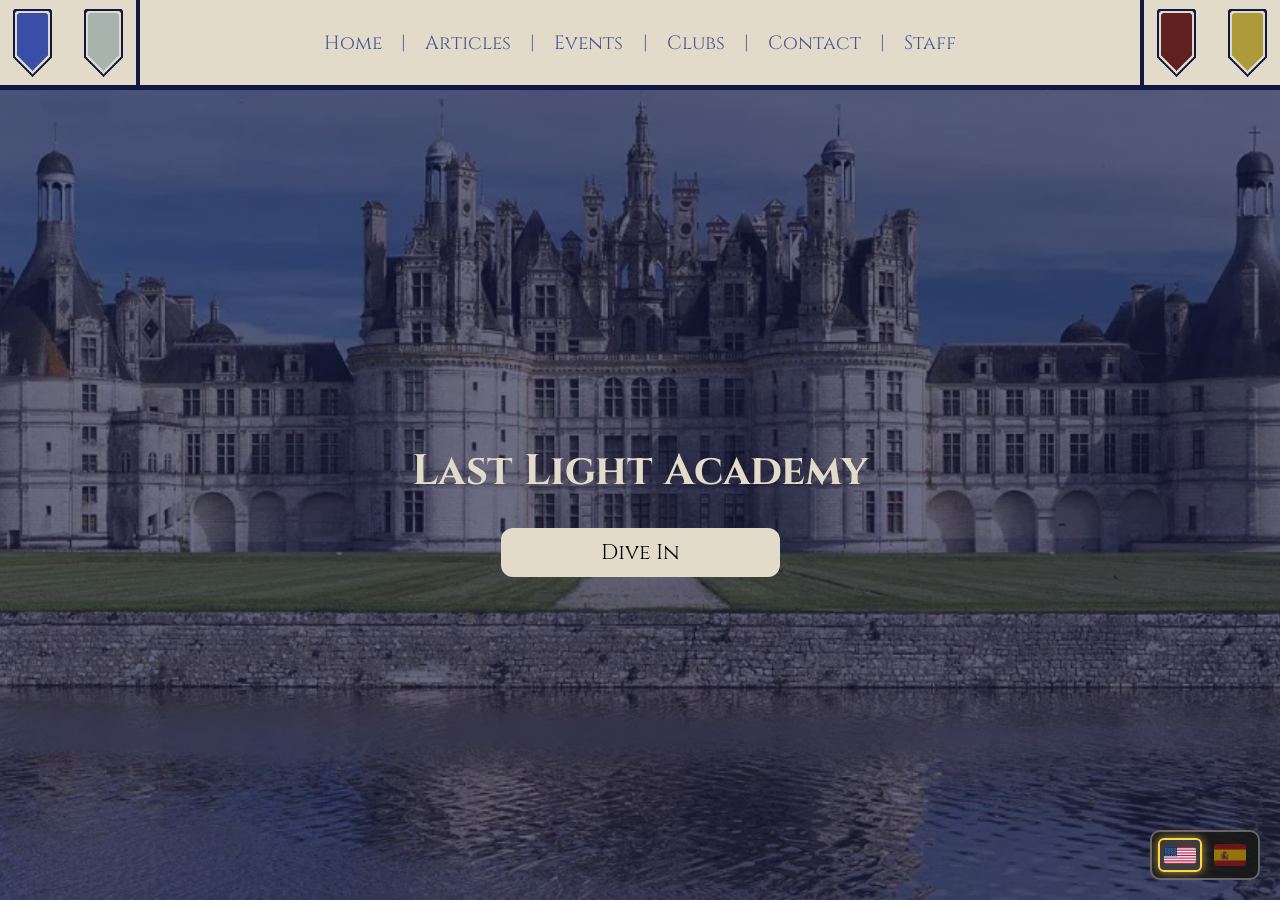
<file: index.html>
<!DOCTYPE html>
<html lang="en">
    <head>
        <meta charset="UTF-8" />
        <meta name="viewport" content="width=device-width, initial-scale=1.0"/>
        <meta name="description" content="Homepage for Last Light Academy.">
        <title>Last Light | Homepage</title>

        <link rel="icon" href="assets/images/favicon.png"> 

        

        <!-- Cinzel Font -->
        <link rel="preconnect" href="https://fonts.googleapis.com">
        <link rel="preconnect" href="https://fonts.gstatic.com" crossorigin>
        <link href="https://fonts.googleapis.com/css2?family=Cinzel:wght@400..900&display=swap" rel="stylesheet">

        <link rel="stylesheet" href="assets/css/index.css">
    </head>

    <body>
        <div class="backgroundOverlay"></div>
        <div class="navBar">

            <div class="navLeft">
                <a href="houses.html"><img src="assets/images/duskwinterBanner.png" alt="house duskwinter banner"></a>
                <a href="houses.html"><img src="assets/images/graymorrowBanner.png" alt="house graymorrow banner"></a>
            </div>

            <div class="navNormLinks">
                <a href="index.html" data-i18n="nav.home"></a>
                <p>|</p>
                <a href="articles.html" data-i18n="nav.articles"></a>
                <p>|</p>
                <a href="events.html" data-i18n="nav.events"></a>
                <p>|</p>
                <a href="club.html" data-i18n="nav.clubs"></a>
                <p>|</p>
                <a href="contact.html" data-i18n="nav.contact"></a>
                <p>|</p>
                <a href="staff.html" data-i18n="nav.staff"></a>
            </div>

            <div class="navRight">
                <a href="houses.html"><img src="assets/images/gloomtailBanner.png" alt="house gloomtail banner"></a>
                <a href="houses.html"><img src="assets/images/woolwinBanner.png" alt="house woolwin banner"></a>
            </div>
            
        </div>

        <!-- hero / splash -->
        <div class="hero">
            <img src="assets/images/Academy.jpeg" class="heroImage" alt="image of last light academy">
            <div class="heroText">
                <h1 data-i18n="hero.title"></h1>
                <a class="heroButton" href="index.html" data-i18n="hero.button"></a>
            </div>
        </div>

        <div class="languageSwitcher">

            <button id="lang-en" class="langButton" aria-label="English">
                <img src="assets/images/flags/en_us.png" alt="United States flag">
            </button>

            <button id="lang-es" class="langButton" aria-label="Español">
                <img src="assets/images/flags/es_es.png" alt="Spanish flag">
            </button>

        </div>

        <script src="assets/js/i18n.js"></script>
    </body>

</html>
</file>
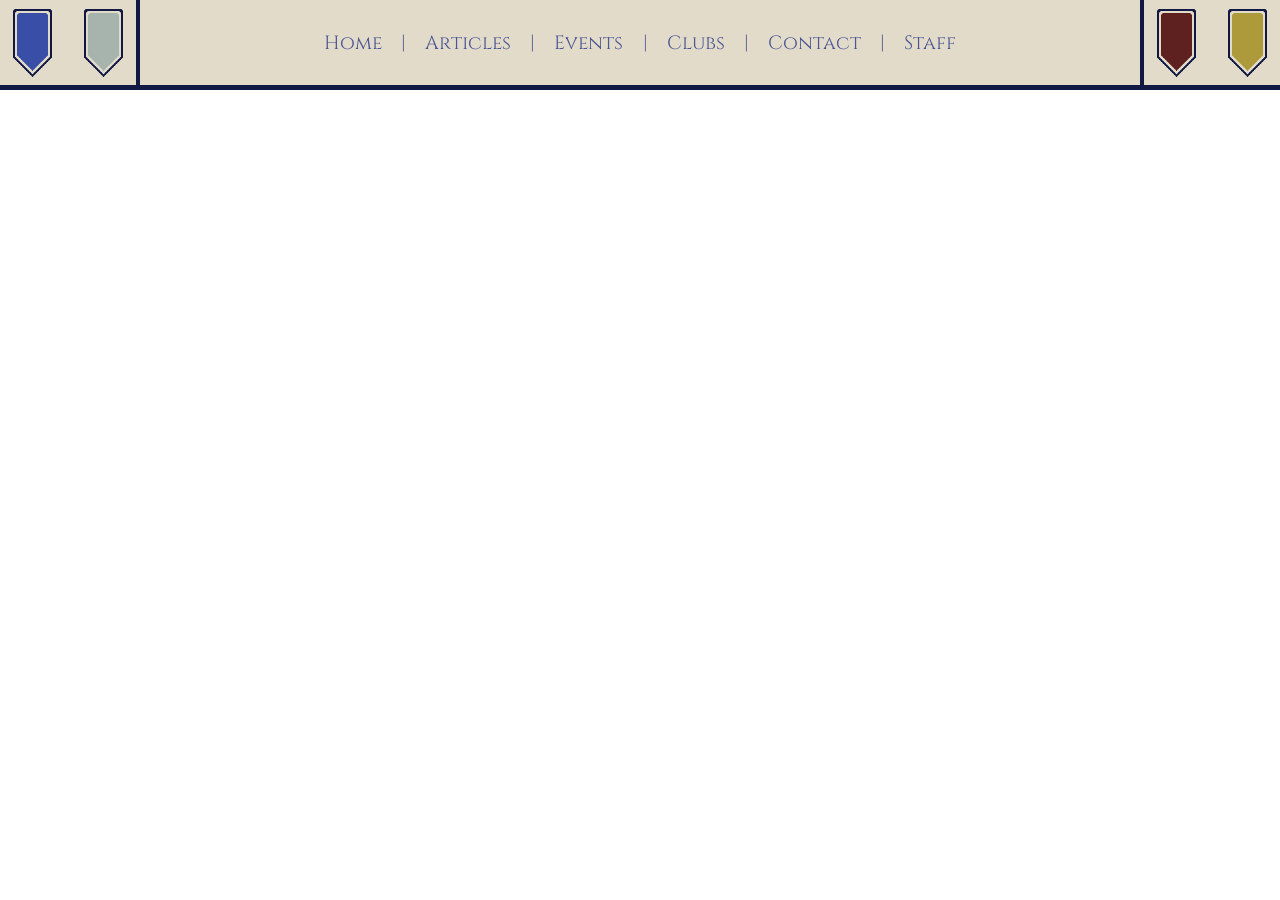
<file: articles.html>
<!DOCTYPE html>
<html lang="en">
    <head>
        <meta charset="UTF-8" />
        <meta name="viewport" content="width=device-width, initial-scale=1.0"/>
        <meta name="description" content="Homepage for Last Light Academy.">
        <title>Last Light | Articles</title>

        <link rel="icon" href="assets/images/favicon.png"> 

        

        <!-- Cinzel Font -->
        <link rel="preconnect" href="https://fonts.googleapis.com">
        <link rel="preconnect" href="https://fonts.gstatic.com" crossorigin>
        <link href="https://fonts.googleapis.com/css2?family=Cinzel:wght@400..900&display=swap" rel="stylesheet">

        <link rel="stylesheet" href="assets/css/contact.css">
    </head>

    <body>
        <div class="backgroundOverlay"></div>
        <div class="navBar">

            <div class="navLeft">
                <a href="houses.html"><img src="assets/images/duskwinterBanner.png" alt="house duskwinter banner"></a>
                <a href="houses.html"><img src="assets/images/graymorrowBanner.png" alt="house graymorrow banner"></a>
            </div>

            <div class="navNormLinks">
                <a href="index.html" data-i18n="nav.home"></a>
                <p>|</p>
                <a href="articles.html" data-i18n="nav.articles"></a>
                <p>|</p>
                <a href="events.html" data-i18n="nav.events"></a>
                <p>|</p>
                <a href="club.html" data-i18n="nav.clubs"></a>
                <p>|</p>
                <a href="contact.html" data-i18n="nav.contact"></a>
                <p>|</p>
                <a href="staff.html" data-i18n="nav.staff"></a>
            </div>

            <div class="navRight">
                <a href="houses.html"><img src="assets/images/gloomtailBanner.png" alt="house gloomtail banner"></a>
                <a href="houses.html"><img src="assets/images/woolwinBanner.png" alt="house woolwin banner"></a>
            </div>
            
        </div>

        <!-- hero / splash -->
        <div class="hero">
        </div>
        
        <script src="assets/js/i18n.js"></script>
    </body>

</html>
</file>
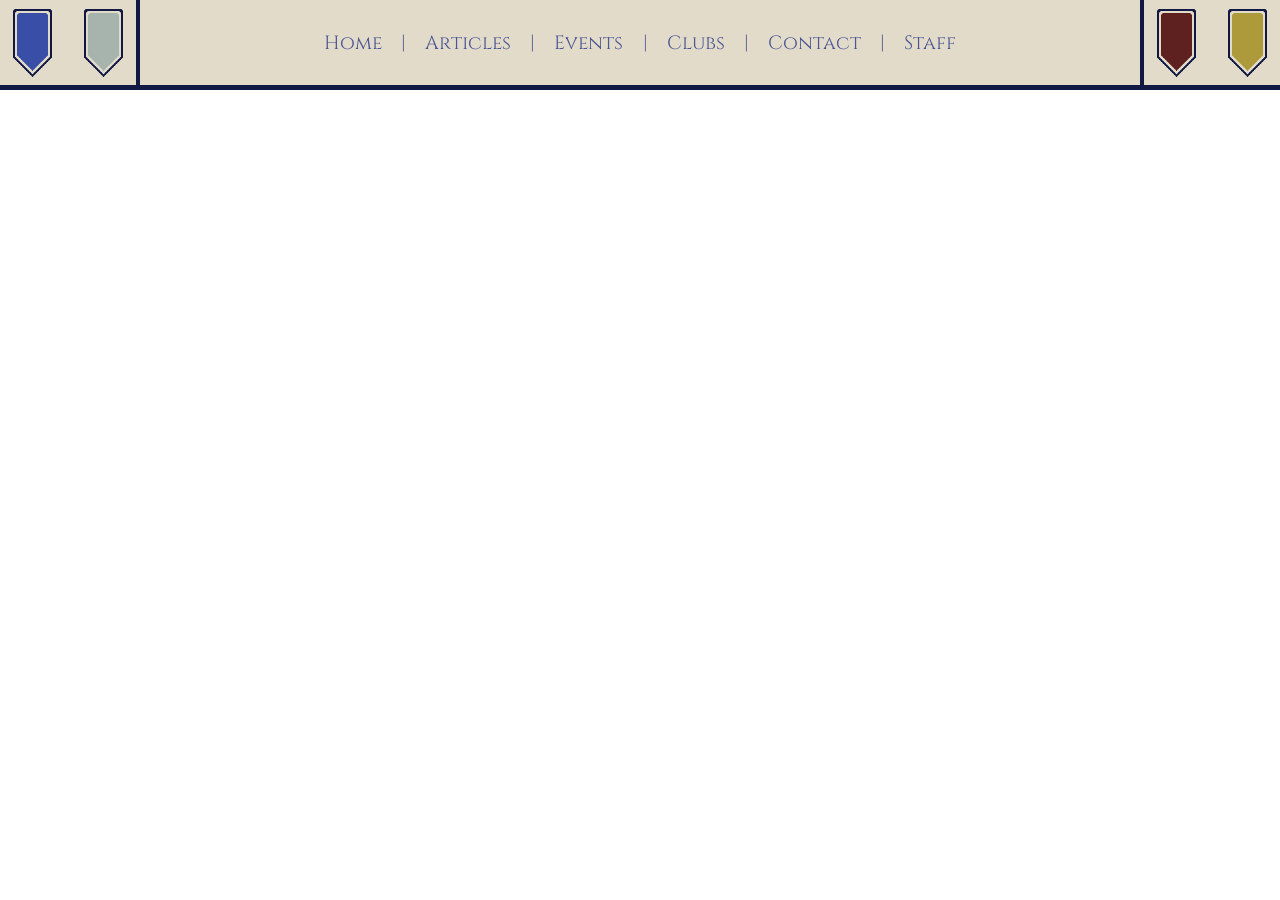
<file: club.html>
<!DOCTYPE html>
<html lang="en">
    <head>
        <meta charset="UTF-8" />
        <meta name="viewport" content="width=device-width, initial-scale=1.0"/>
        <meta name="description" content="Homepage for Last Light Academy.">
        <title>Last Light | Clubs</title>

        <link rel="icon" href="assets/images/favicon.png"> 

        

        <!-- Cinzel Font -->
        <link rel="preconnect" href="https://fonts.googleapis.com">
        <link rel="preconnect" href="https://fonts.gstatic.com" crossorigin>
        <link href="https://fonts.googleapis.com/css2?family=Cinzel:wght@400..900&display=swap" rel="stylesheet">

        <link rel="stylesheet" href="assets/css/contact.css">
    </head>

    <body>
        <div class="backgroundOverlay"></div>
        <div class="navBar">

            <div class="navLeft">
                <a href="houses.html"><img src="assets/images/duskwinterBanner.png" alt="house duskwinter banner"></a>
                <a href="houses.html"><img src="assets/images/graymorrowBanner.png" alt="house graymorrow banner"></a>
            </div>

            <div class="navNormLinks">
                <a href="index.html" data-i18n="nav.home"></a>
                <p>|</p>
                <a href="articles.html" data-i18n="nav.articles"></a>
                <p>|</p>
                <a href="events.html" data-i18n="nav.events"></a>
                <p>|</p>
                <a href="club.html" data-i18n="nav.clubs"></a>
                <p>|</p>
                <a href="contact.html" data-i18n="nav.contact"></a>
                <p>|</p>
                <a href="staff.html" data-i18n="nav.staff"></a>
            </div>

            <div class="navRight">
                <a href="houses.html"><img src="assets/images/gloomtailBanner.png" alt="house gloomtail banner"></a>
                <a href="houses.html"><img src="assets/images/woolwinBanner.png" alt="house woolwin banner"></a>
            </div>
            
        </div>

        <!-- hero / splash -->
        <div class="hero">
        </div>

        <script src="assets/js/i18n.js"></script>

    </body>

</html>
</file>
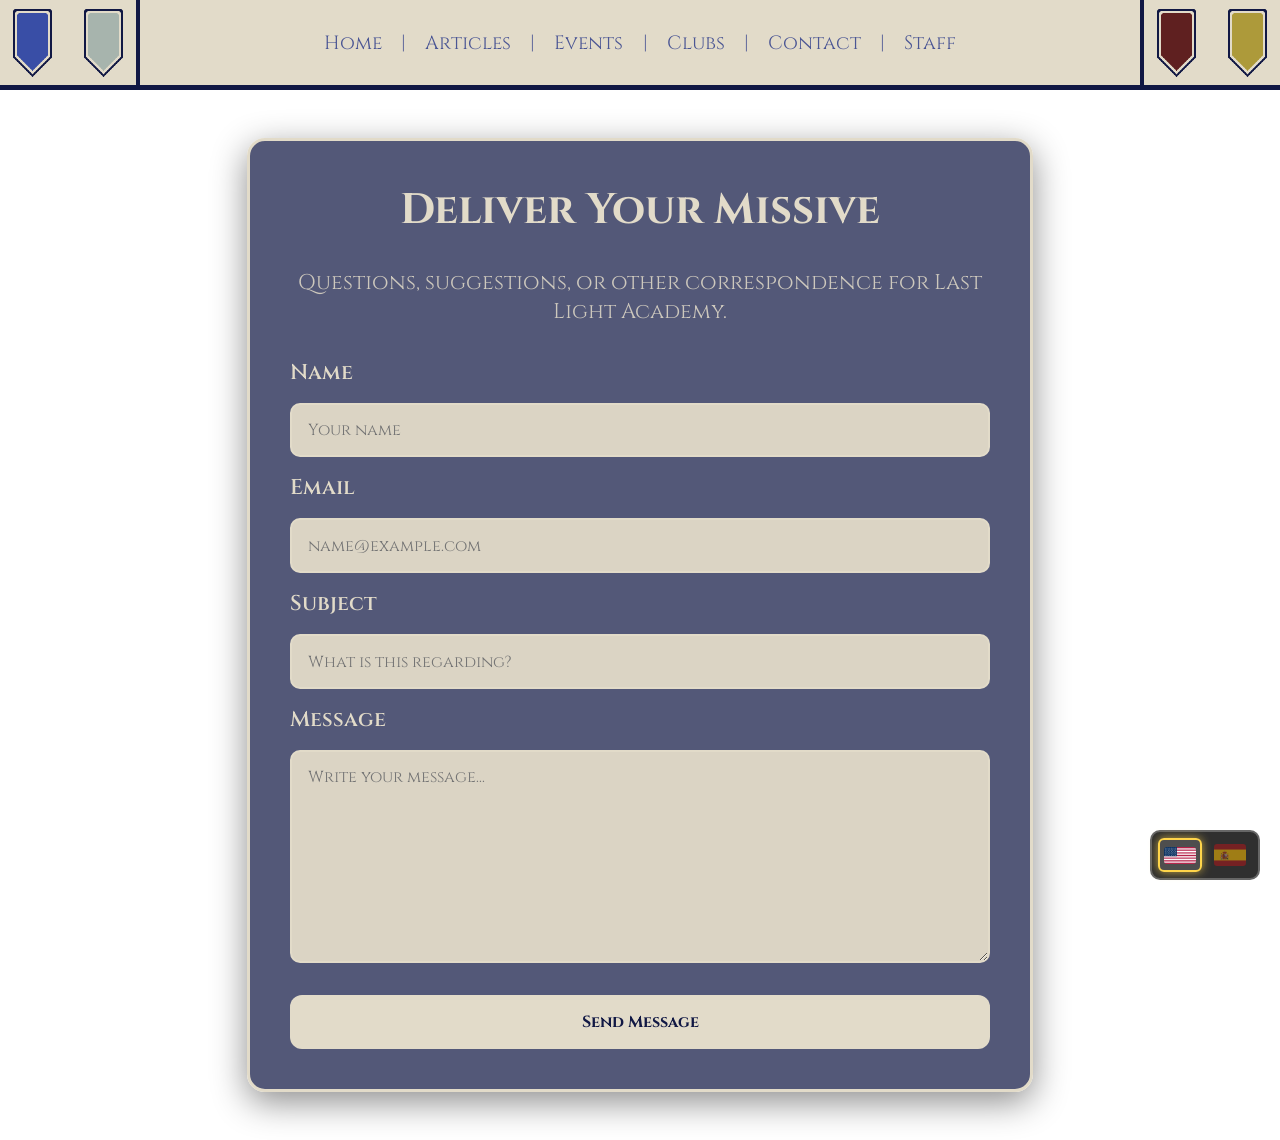
<file: contact.html>
<!DOCTYPE html>
<html lang="en">
    <head>
        <meta charset="UTF-8" />
        <meta name="viewport" content="width=device-width, initial-scale=1.0"/>
        <meta name="description" content="Homepage for Last Light Academy.">
        <title>Last Light | Contact</title>

        <link rel="icon" href="assets/images/favicon.png"> 

        

        <!-- Cinzel Font -->
        <link rel="preconnect" href="https://fonts.googleapis.com">
        <link rel="preconnect" href="https://fonts.gstatic.com" crossorigin>
        <link href="https://fonts.googleapis.com/css2?family=Cinzel:wght@400..900&display=swap" rel="stylesheet">

        <link rel="stylesheet" href="assets/css/contact.css">
    </head>

    <body>
        <div class="backgroundOverlay"></div>
        <div class="navBar">

            <div class="navLeft">
                <a href="houses.html"><img src="assets/images/duskwinterBanner.png" alt="house duskwinter banner"></a>
                <a href="houses.html"><img src="assets/images/graymorrowBanner.png" alt="house graymorrow banner"></a>
            </div>

            <div class="navNormLinks">
                <a href="index.html" data-i18n="nav.home"></a>
                <p>|</p>
                <a href="articles.html" data-i18n="nav.articles"></a>
                <p>|</p>
                <a href="events.html" data-i18n="nav.events"></a>
                <p>|</p>
                <a href="club.html" data-i18n="nav.clubs"></a>
                <p>|</p>
                <a href="contact.html" data-i18n="nav.contact"></a>
                <p>|</p>
                <a href="staff.html" data-i18n="nav.staff"></a>
            </div>

            <div class="navRight">
                <a href="houses.html"><img src="assets/images/gloomtailBanner.png" alt="house gloomtail banner"></a>
                <a href="houses.html"><img src="assets/images/woolwinBanner.png" alt="house woolwin banner"></a>
            </div>
            
        </div>

        <!-- Contact form -->
        <div class="mainContent">
            <div class="contactCard">

                <h1 data-i18n="contact.title"></h1>

                <p class="contactSubtitle" data-i18n="contact.subtitle"></p>

                <form action="404.html" novalidate>

                    <label for="name" data-i18n="contact.name"></label>
                    <input
                        type="text"
                        id="name"
                        name="name"
                        data-i18n-placeholder="contact.placeholder.name"
                        required>

                    <label for="email" data-i18n="contact.email"></label>
                    <input
                        type="email"
                        id="email"
                        name="email"
                        data-i18n-placeholder="contact.placeholder.email"
                        required>

                    <label for="subject" data-i18n="contact.subject"></label>
                    <input
                        type="text"
                        id="subject"
                        name="subject"
                        data-i18n-placeholder="contact.placeholder.subject">

                    <label for="message" data-i18n="contact.message"></label>
                    <textarea
                        id="message"
                        name="message"
                        data-i18n-placeholder="contact.placeholder.message"
                        required></textarea>

                    <input
                        type="submit"
                        data-i18n-value="contact.submit">

                </form>

            </div>
        </div>

        <div class="languageSwitcher">

            <button id="lang-en" class="langButton" aria-label="English">
                <img src="assets/images/flags/en_us.png" alt="United States flag">
            </button>

            <button id="lang-es" class="langButton" aria-label="Español">
                <img src="assets/images/flags/es_es.png" alt="Spanish flag">
            </button>

        </div>

        <script src="assets/js/i18n.js"></script>
    </body>

</html>
</file>
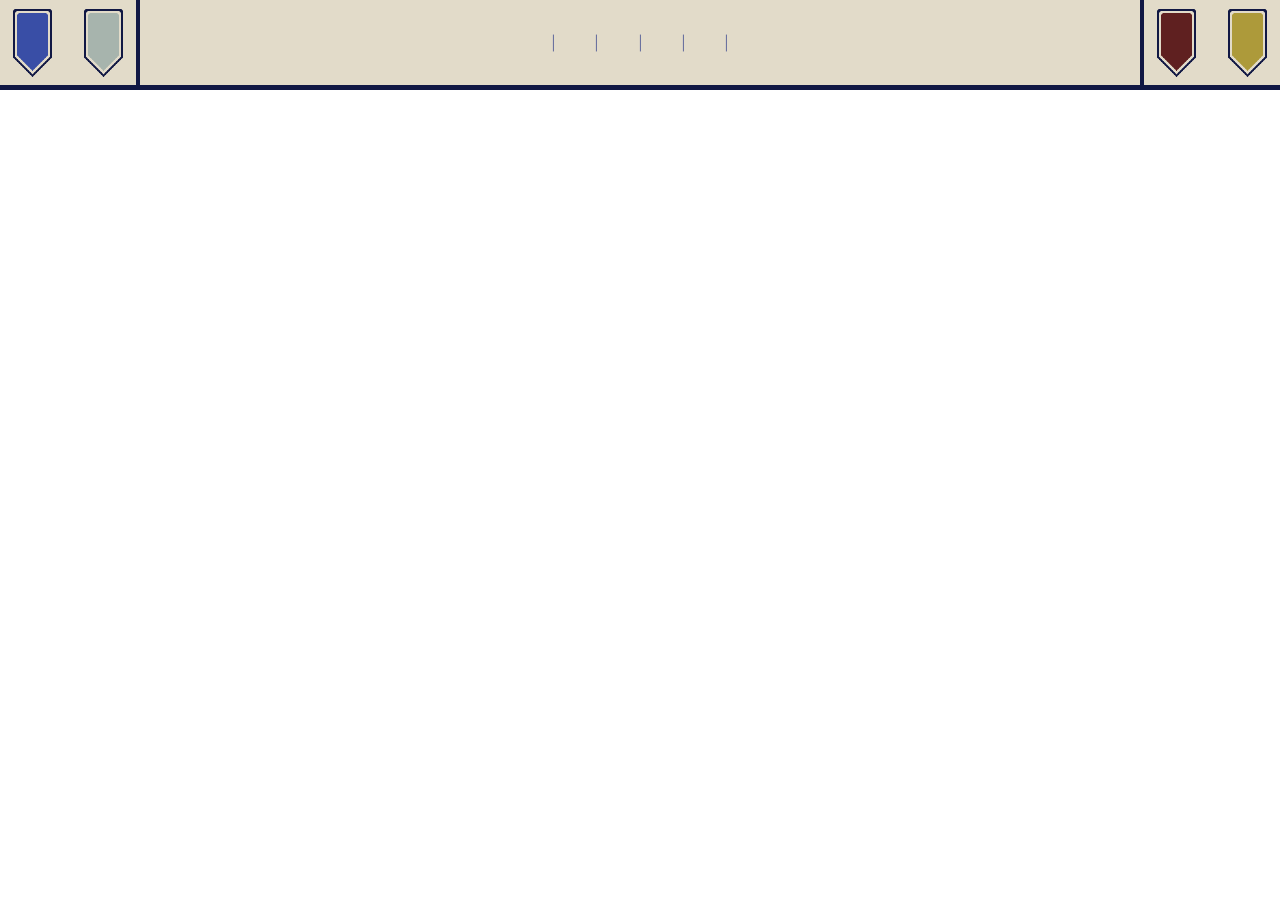
<file: houses.html>
<!DOCTYPE html>
<html lang="en">
    <head>
        <meta charset="UTF-8" />
        <meta name="viewport" content="width=device-width, initial-scale=1.0"/>
        <meta name="description" content="Homepage for Last Light Academy.">
        <title>Last Light | Houses</title>

        <link rel="icon" href="assets/images/favicon.png"> 

        

        <!-- Cinzel Font -->
        <link rel="preconnect" href="https://fonts.googleapis.com">
        <link rel="preconnect" href="https://fonts.gstatic.com" crossorigin>
        <link href="https://fonts.googleapis.com/css2?family=Cinzel:wght@400..900&display=swap" rel="stylesheet">

        <link rel="stylesheet" href="assets/css/contact.css">
    </head>

    <body>
        <div class="backgroundOverlay"></div>
        <div class="navBar">

            <div class="navLeft">
                <a href="houses.html"><img src="assets/images/duskwinterBanner.png" alt="house duskwinter banner"></a>
                <a href="houses.html"><img src="assets/images/graymorrowBanner.png" alt="house graymorrow banner"></a>
            </div>

            <div class="navNormLinks">
                <a href="index.html" data-i18n="nav.home"></a>
                <p>|</p>
                <a href="articles.html" data-i18n="nav.articles"></a>
                <p>|</p>
                <a href="events.html" data-i18n="nav.events"></a>
                <p>|</p>
                <a href="club.html" data-i18n="nav.clubs"></a>
                <p>|</p>
                <a href="contact.html" data-i18n="nav.contact"></a>
                <p>|</p>
                <a href="staff.html" data-i18n="nav.staff"></a>
            </div>

            <div class="navRight">
                <a href="houses.html"><img src="assets/images/gloomtailBanner.png" alt="house gloomtail banner"></a>
                <a href="houses.html"><img src="assets/images/woolwinBanner.png" alt="house woolwin banner"></a>
            </div>
            
        </div>

        <!-- hero / splash -->
        <div class="hero">
        </div>

    </body>

</html>
</file>
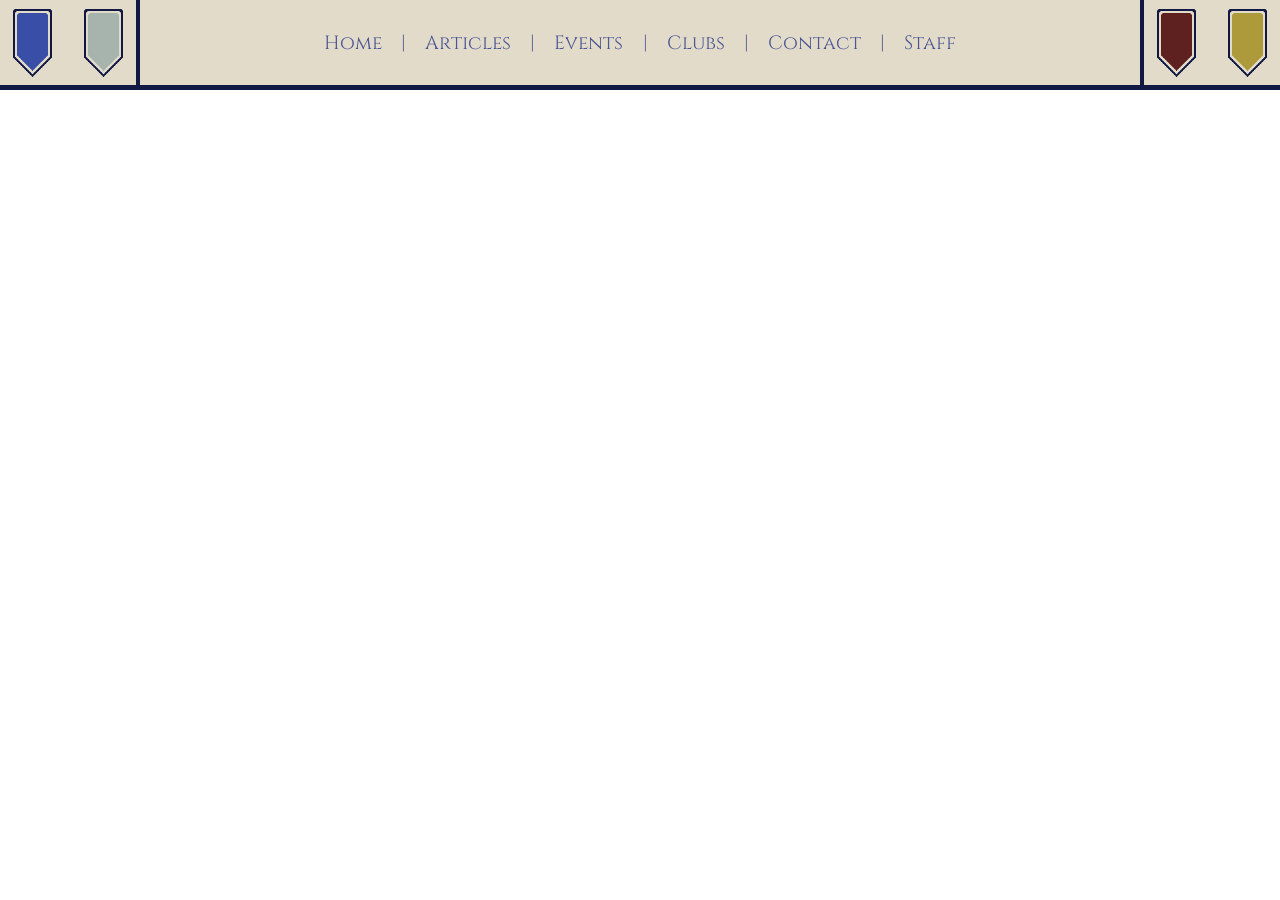
<file: staff.html>
<!DOCTYPE html>
<html lang="en">
    <head>
        <meta charset="UTF-8" />
        <meta name="viewport" content="width=device-width, initial-scale=1.0"/>
        <meta name="description" content="Homepage for Last Light Academy.">
        <title>Last Light | Staff</title>

        <link rel="icon" href="assets/images/favicon.png"> 

        

        <!-- Cinzel Font -->
        <link rel="preconnect" href="https://fonts.googleapis.com">
        <link rel="preconnect" href="https://fonts.gstatic.com" crossorigin>
        <link href="https://fonts.googleapis.com/css2?family=Cinzel:wght@400..900&display=swap" rel="stylesheet">

        <link rel="stylesheet" href="assets/css/contact.css">
    </head>

    <body>
        <div class="backgroundOverlay"></div>
        <div class="navBar">

            <div class="navLeft">
                <a href="houses.html"><img src="assets/images/duskwinterBanner.png" alt="house duskwinter banner"></a>
                <a href="houses.html"><img src="assets/images/graymorrowBanner.png" alt="house graymorrow banner"></a>
            </div>

            <div class="navNormLinks">
                <a href="index.html" data-i18n="nav.home"></a>
                <p>|</p>
                <a href="articles.html" data-i18n="nav.articles"></a>
                <p>|</p>
                <a href="events.html" data-i18n="nav.events"></a>
                <p>|</p>
                <a href="club.html" data-i18n="nav.clubs"></a>
                <p>|</p>
                <a href="contact.html" data-i18n="nav.contact"></a>
                <p>|</p>
                <a href="staff.html" data-i18n="nav.staff"></a>
            </div>

            <div class="navRight">
                <a href="houses.html"><img src="assets/images/gloomtailBanner.png" alt="house gloomtail banner"></a>
                <a href="houses.html"><img src="assets/images/woolwinBanner.png" alt="house woolwin banner"></a>
            </div>
            
        </div>

        <!-- hero / splash -->
        <div class="hero">
        </div>

        <script src="assets/js/i18n.js"></script>
    </body>

</html>
</file>
<file: assets/css/index.css>
body {
    margin: 0;
    padding: 0;
    position: relative;
    font-family: "Cinzel", serif;
    font-size: 16pt;
}
/*Navigation*/
.navBar {
    position: relative;
    background-color: #e2dbc9;
    width: 100%;
    height: 10vh;
    display: flex;
    justify-content: center;
    align-items: center;
    z-index: 20;
    overflow-x: hidden;
    overflow-y: hidden;

    box-sizing: border-box;
    border-bottom: #111844 5px;
    border-top: 0px;
    border-left: 0px;
    border-right: 0px;
    border-style: solid;
}

.navNormLinks {
    display: flex;
    align-items: center;
    justify-content: center;
    gap: 1.2rem;
    font-size: clamp(0.8rem, 1.5vw, 1.25rem);
    overflow-x: hidden;
    overflow-y: hidden;
    color: #4b5694;
    flex: 1;
}

.navNormLinks a:link,
.navNormLinks a:visited {
    color: #4b5694;
    text-decoration: none;
}
/*the order of the two below matters!*/
.navNormLinks a:hover {
    color: #111844;
    text-decoration: underline;
}
.navNormLinks a:active {
    color: #111844;
    text-decoration: none;
}

.navNormLinks p {
    margin: 0;
    line-height: 1.3;
}

.navLeft {
    padding-left: 1vw;
    padding-right: 1vw;

    box-sizing: border-box;
    border-bottom:  0px;
    border-top: 0px;
    border-left: 0px;
    border-right: #111844 4px;
    border-style: solid;
}
.navRight {
    padding-left: 1%;
    padding-right: 1%;

    box-sizing: border-box;
    border-bottom:  0px;
    border-top: 0px;
    border-left: #111844 4px;
    border-right: 0px;
    border-style: solid;
}

.navLeft,
.navRight {
    flex: 0 0 auto;
    height: 100%;
    display: flex;
    align-items: center;
    gap: 2.0rem;
}

.navLeft a,
.navRight a {
    height: 80%;
    display: flex;
    align-items: center;
}


.navLeft img:hover,
.navRight img:hover {
    transform: scale(1.05);
}

.navLeft img,
.navRight img {
    height: 100%;
    width: auto;
    display: block;

    transition: transform 0.2s ease;
}

/*Body*/
.hero {
    position: relative;
    height: 90vh;
    display: flex;
    justify-content: center; /* horizontal centering */
    align-items: center; /* vertical centering */
    text-align: center; /*horizontal centering but for text specifically within the area*/
}

.backgroundOverlay {
    position: fixed;
    top: 0;
    left: 0;
    width: 100%;
    height: 100vh;
    background-color: #11184499;
    z-index: 10;
    pointer-events: none;
}

.heroImage {
    position: fixed;
    top: 0;
    left: 0;

    width: 100vw;
    height: 100vh;

    object-fit: cover;

    z-index: 0;
}
.heroText {
    color: #e2dbc9;
    position: relative;
    z-index: 15;
}

.heroButton {
    color: #000000;
    background-color: #e2dbc9;
    padding-bottom: 10px;
    padding-top: 10px;
    padding-left: 100px;
    padding-right: 100px;
    border-radius: 12px;
    position: relative;
    z-index: 15;

    display: inline-block;
    transition: transform 0.15s ease-in-out;
    text-decoration: none;
}

.heroButton:hover {
    background-color: #e2dbc9;
    transform: scale(1.04);
    text-decoration: none;
}
.heroButton:active {
    background-color: #c4bca9;
    transform: scale(0.98);
    transform: translateY(3px);
    text-decoration: none;
}

/*language*/
.languageSwitcher {
    position: fixed;
    right: 20px;
    bottom: 20px;

    display: flex;
    gap: 6px;

    padding: 6px;

    background: rgba(25, 25, 25, .9);
    border: 2px solid #666;
    border-radius: 10px;

    z-index: 9999;
}

.langButton {
    cursor: pointer;

    padding: 4px;

    background: transparent;

    border: 2px solid transparent;
    border-radius: 6px;

    transition: .2s;
}

.langButton img {
    display: block;

    width: 32px;
    height: auto;

    border-radius: 3px;
}

.langButton:hover {
    background: rgba(255,255,255,.15);
}

.langButton.active {
    border-color: #ffd54a;
    background: rgba(255,255,255,.15);

    box-shadow: 0 0 10px rgba(255,213,74,.7);
}

.langButton {
    opacity: .55;
}

.langButton.active {
    opacity: 1;
}
</file>
<file: assets/css/contact.css>
body {
    margin: 0;
    padding: 0;
    position: relative;
    font-family: "Cinzel", serif;
    font-size: 16pt;
}
/*Navigation*/
.navBar {
    position: relative;
    background-color: #e2dbc9;
    width: 100%;
    height: 10vh;
    display: flex;
    justify-content: center;
    align-items: center;
    z-index: 20;
    overflow-x: hidden;
    overflow-y: hidden;

    box-sizing: border-box;
    border-bottom: #111844 5px;
    border-top: 0px;
    border-left: 0px;
    border-right: 0px;
    border-style: solid;
}

.navNormLinks {
    display: flex;
    align-items: center;
    justify-content: center;
    gap: 1.2rem;
    font-size: clamp(0.8rem, 1.5vw, 1.25rem);
    overflow-x: hidden;
    overflow-y: hidden;
    color: #4b5694;
    flex: 1;
}

.navNormLinks a:link,
.navNormLinks a:visited {
    color: #4b5694;
    text-decoration: none;
}
/*the order of the two below matters!*/
.navNormLinks a:hover {
    color: #111844;
    text-decoration: underline;
}
.navNormLinks a:active {
    color: #111844;
    text-decoration: none;
}

.navNormLinks p {
    margin: 0;
    line-height: 1.3;
}

.navLeft {
    padding-left: 1vw;
    padding-right: 1vw;

    box-sizing: border-box;
    border-bottom:  0px;
    border-top: 0px;
    border-left: 0px;
    border-right: #111844 4px;
    border-style: solid;
}
.navRight {
    padding-left: 1%;
    padding-right: 1%;

    box-sizing: border-box;
    border-bottom:  0px;
    border-top: 0px;
    border-left: #111844 4px;
    border-right: 0px;
    border-style: solid;
}

.navLeft,
.navRight {
    flex: 0 0 auto;
    height: 100%;
    display: flex;
    align-items: center;
    gap: 2.0rem;
}

.navLeft a,
.navRight a {
    height: 80%;
    display: flex;
    align-items: center;
}


.navLeft img:hover,
.navRight img:hover {
    transform: scale(1.05);
}

.navLeft img,
.navRight img {
    height: 100%;
    width: auto;
    display: block;

    transition: transform 0.2s ease;
}

/*Body*/

.mainContent {
    position: relative;
    z-index: 15;

    min-height: 90vh;

    display: flex;
    justify-content: center;
    align-items: center;

    padding: 3rem;
}
/*contact*/
.contactCard {
    width: min(700px, 90%);

    background: rgba(17, 24, 68, .72);

    border: 3px solid #e2dbc9;
    border-radius: 18px;

    padding: 2.5rem;

    color: #e2dbc9;

    backdrop-filter: blur(4px);

    box-shadow: 0 10px 35px rgba(0,0,0,.45);
}

.contactCard h1 {
    margin-top: 0;
    text-align: center;
}

.contactSubtitle {
    text-align: center;
    margin-bottom: 2rem;
    opacity: .85;
}

.contactCard form {
    display: flex;
    flex-direction: column;
    gap: 1rem;
}

.contactCard label {
    font-weight: 600;
}

.contactCard input[type="text"],
.contactCard input[type="email"],
.contactCard textarea {

    font-family: inherit;
    font-size: 1rem;

    padding: .9rem 1rem;

    border: 2px solid #e2dbc9;
    border-radius: 10px;

    background: rgba(226,219,201,.95);
    color: #111844;

    outline: none;

    transition:
        border-color .2s,
        box-shadow .2s,
        transform .15s;
}

.contactCard textarea {
    resize: vertical;
    min-height: 180px;
}

.contactCard input:focus,
.contactCard textarea:focus {

    border-color: white;

    box-shadow:
        0 0 12px rgba(226,219,201,.4);

    transform: scale(1.01);
}

.contactCard input[type="submit"] {

    margin-top: 1rem;

    background: #e2dbc9;
    color: #111844;

    border: none;
    border-radius: 12px;

    padding: 1rem;

    font-family: inherit;
    font-size: 1rem;
    font-weight: bold;

    cursor: pointer;

    transition:
        transform .15s,
        background-color .15s;
}

.contactCard input[type="submit"]:hover {

    background: #f0eadc;
    transform: scale(1.03);
}

.contactCard input[type="submit"]:active {

    background: #c4bca9;
    transform: translateY(3px) scale(.98);
}

/*language*/
.languageSwitcher {
    position: fixed;
    right: 20px;
    bottom: 20px;

    display: flex;
    gap: 6px;

    padding: 6px;

    background: rgba(25, 25, 25, .9);
    border: 2px solid #666;
    border-radius: 10px;

    z-index: 9999;
}

.langButton {
    cursor: pointer;

    padding: 4px;

    background: transparent;

    border: 2px solid transparent;
    border-radius: 6px;

    transition: .2s;
}

.langButton img {
    display: block;

    width: 32px;
    height: auto;

    border-radius: 3px;
}

.langButton:hover {
    background: rgba(255,255,255,.15);
}

.langButton.active {
    border-color: #ffd54a;
    background: rgba(255,255,255,.15);

    box-shadow: 0 0 10px rgba(255,213,74,.7);
}

.langButton {
    opacity: .55;
}

.langButton.active {
    opacity: 1;
}
</file>
